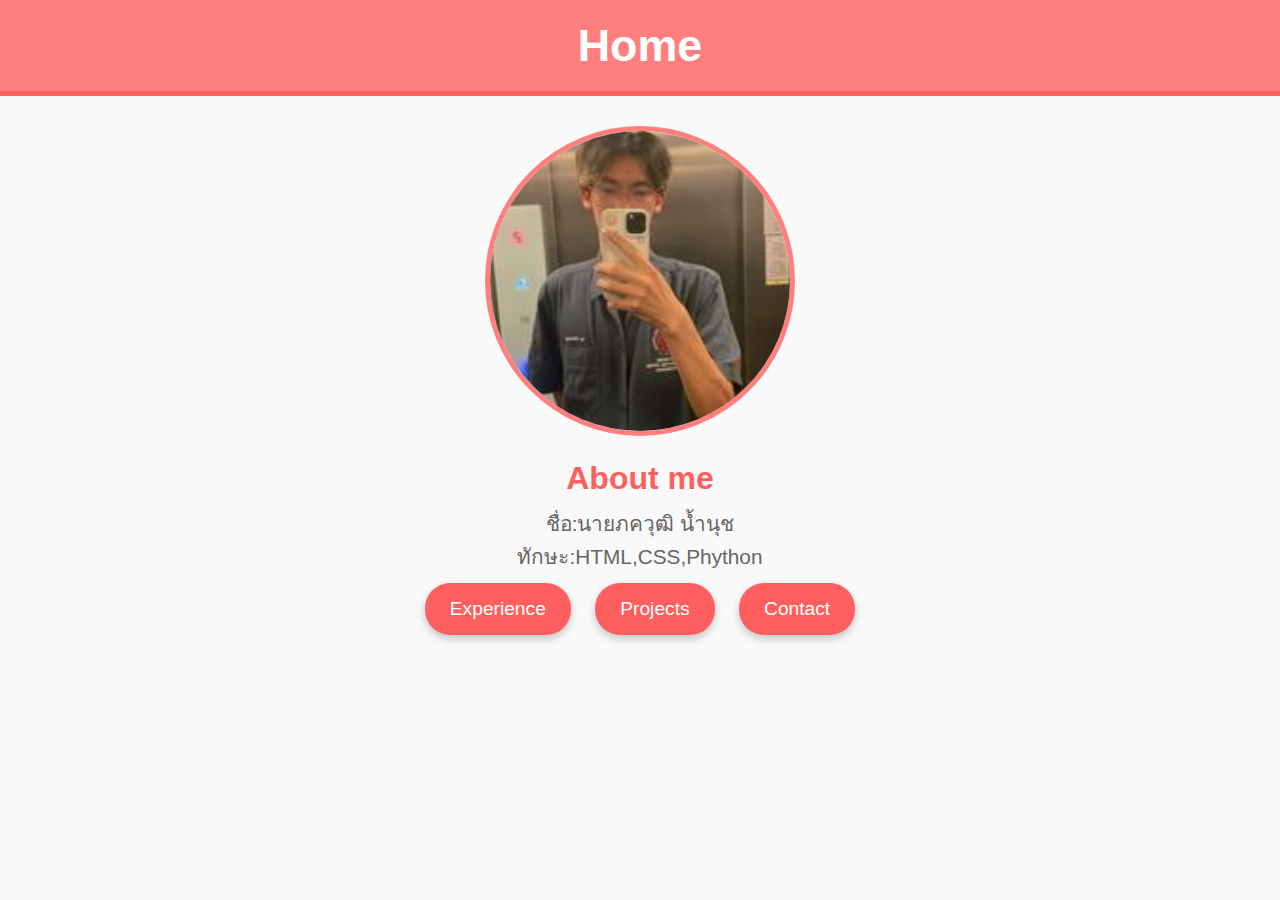
<file: Fresh/index.html>
<!DOCTYPE html>
<html lang="th">
<head>
    <meta charset="UTF-8">
    <meta name="viewport" content="width=device-width, initial-scale=1.0">
    <title>Home - Resume</title>
    <style>
        body {
            font-family: 'Arial', sans-serif;
            background-color: #f9f9f9;
            margin: 0;
            padding: 0;
        }
        .container {
            width: 80%;
            margin: auto;
            overflow: hidden;
        }
        .header {
            background: #ff7f7f;
            color: #fff;
            padding: 20px 0;
            text-align: center;
            border-bottom: 5px solid #ff5f5f;
        }
        .header h1 {
            margin: 0;
            font-size: 2.8em;
            font-family: 'Comic Sans MS', cursive, sans-serif;
        }
        .header p {
            margin: 5px 0 0;
            font-size: 1.5em;
            font-family: 'Comic Sans MS', cursive, sans-serif;
        }
        .profile {
            text-align: center;
            margin: 30px 0;
        }
        .profile img {
            border-radius: 50%;
            width: 300px;
            height: 300px;
            object-fit: cover;
            border: 5px solid #ff7f7f;
        }
        .profile h2 {
            margin: 20px 0 10px;
            font-size: 2em;
            color: #ff5f5f;
        }
        .profile p {
            font-size: 1.3em;
            color: #666;
            margin: 0;
        }
        .profile .btn {
            display: inline-block;
            margin: 10px;
            padding: 15px 25px;
            font-size: 1.2em;
            color: #fff;
            background-color: #ff5f5f;
            border: none;
            border-radius: 25px;
            text-decoration: none;
            text-align: center;
            box-shadow: 0 4px 8px rgba(0,0,0,0.2);
            transition: background-color 0.3s, transform 0.3s;
        }
        .profile .btn:hover {
            background-color: #ff4c4c;
            transform: translateY(-2px);
        }
        .content {
            display: flex;
            justify-content: space-around;
            margin-top: 40px;
            flex-wrap: wrap;
        }
        .content .box {
            background: #fff;
            padding: 20px;
            width: 45%;
            margin-bottom: 20px;
            border-radius: 10px;
            box-shadow: 0 4px 8px rgba(0,0,0,0.2);
            border-left: 5px solid #ff7f7f;
            transition: transform 0.3s;
            text-align: center;
        }
        .content .box:hover {
            transform: scale(1.02);
        }
        .content .box h3 {
            margin-top: 0;
            color: #ff5f5f;
            font-size: 1.8em;
        }
        .content .box img {
            width: 60%; /* ปรับขนาดรูปภาพที่นี่ */
            height: auto;
            border-radius: 8px;
            margin-top: 10px;
            box-shadow: 0 4px 8px rgba(0,0,0,0.1);
        }
        .footer {
            background: #ff7f7f;
            color: #fff;
            text-align: center;
            padding: 10px 0;
            margin-top: 30px;
            border-top: 5px solid #ff5f5f;
        }
    </style>
</head>
<body>
    <div class="header">
        <h1>Home</h1>
    </div>

    <div class="profile">
        <img src="p1.jpg" alt="Profile Picture">
        <h2>About me</h2>
        <p>ชื่อ:นายภควุฒิ น้ำนุช</p>
        <p>ทักษะ:HTML,CSS,Phython</p>
        <a href="Experience.html" class="btn">Experience</a>
        <a href="Projects.html" class="btn">Projects</a>
        <a href="Contact.html" class="btn">Contact</a>
    </div>  
</body>
</html>
</file>
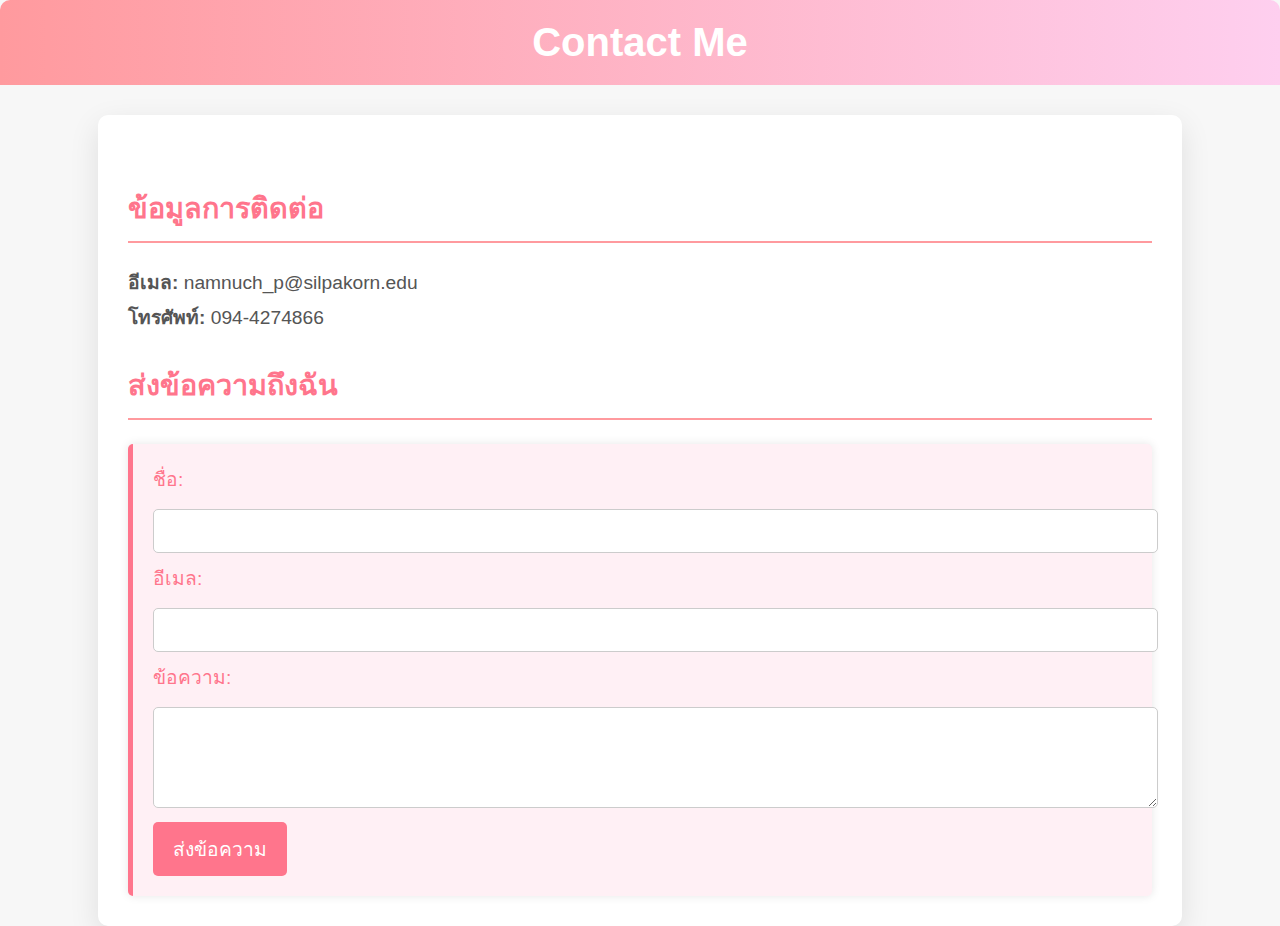
<file: Fresh/contact.html>
<!DOCTYPE html>
<html lang="th">
<head>
    <meta charset="UTF-8">
    <meta name="viewport" content="width=device-width, initial-scale=1.0">
    <title>Contact - Resume</title>
    <style>
        body {
            font-family: 'Prompt', sans-serif;
            background-color: #f7f7f7;
            margin: 0;
            padding: 0;
        }
        .container {
            width: 80%;
            margin: auto;
            overflow: hidden;
            background: white;
            padding: 30px;
            box-shadow: 0 10px 30px rgba(0,0,0,0.1);
            border-radius: 10px;
            margin-top: 30px;
        }
        .header {
            background: linear-gradient(to right, #ff9a9e, #fecfef);
            color: #fff;
            padding: 20px 0;
            text-align: center;
            border-radius: 10px 10px 0 0;
        }
        .header h1 {
            margin: 0;
            font-size: 2.5em;
            font-weight: bold;
        }
        .content {
            margin-top: 40px;
        }
        .content h2 {
            color: #ff758c;
            border-bottom: 2px solid #ff9a9e;
            padding-bottom: 10px;
            font-size: 1.8em;
        }
        .contact-info {
            margin-bottom: 30px;
        }
        .contact-info p {
            font-size: 1.2em;
            color: #555;
            margin: 5px 0;
        }
        .contact-form {
            background: #fff0f5;
            padding: 20px;
            box-shadow: 0 0 10px rgba(0,0,0,0.1);
            border-left: 5px solid #ff758c;
            border-radius: 5px;
        }
        .contact-form label {
            font-size: 1.2em;
            color: #ff758c;
            display: block;
            margin-bottom: 5px;
        }
        .contact-form input[type="text"], .contact-form input[type="email"], .contact-form textarea {
            width: 100%;
            padding: 12px;
            margin: 10px 0;
            border: 1px solid #ccc;
            border-radius: 5px;
            font-size: 1em;
            transition: border-color 0.3s;
        }
        .contact-form input[type="text"]:focus, .contact-form input[type="email"]:focus, .contact-form textarea:focus {
            border-color: #ff758c;
            outline: none;
        }
        .contact-form input[type="submit"] {
            background: #ff758c;
            color: white;
            padding: 12px 20px;
            border: none;
            border-radius: 5px;
            cursor: pointer;
            font-size: 1.2em;
            transition: background-color 0.3s;
        }
        .contact-form input[type="submit"]:hover {
            background-color: #ff9a9e;
        }
        .footer {
            background: linear-gradient(to right, #ff9a9e, #fecfef);
            color: #fff;
            text-align: center;
            padding: 15px 0;
            border-radius: 0 0 10px 10px;
            margin-top: 30px;
            font-size: 1em;
        }
    </style>
</head>
<body>
    <div class="header">
        <h1>Contact Me</h1>
    </div>

    <div class="container">
        <div class="content">
            <h2>ข้อมูลการติดต่อ</h2>
            <div class="contact-info">
                <p><strong>อีเมล:</strong> namnuch_p@silpakorn.edu</p>
                <p><strong>โทรศัพท์:</strong> 094-4274866</p>
            </div>

            <h2>ส่งข้อความถึงฉัน</h2>
            <div class="contact-form">
                <form action="submit_form.php" method="post">
                    <label for="name">ชื่อ:</label>
                    <input type="text" id="name" name="name" required>

                    <label for="email">อีเมล:</label>
                    <input type="email" id="email" name="email" required>

                    <label for="message">ข้อความ:</label>
                    <textarea id="message" name="message" rows="5" required></textarea>

                    <input type="submit" value="ส่งข้อความ">
                </form>
            </div>
        </div>
    </div>
</body>
</html>
</file>
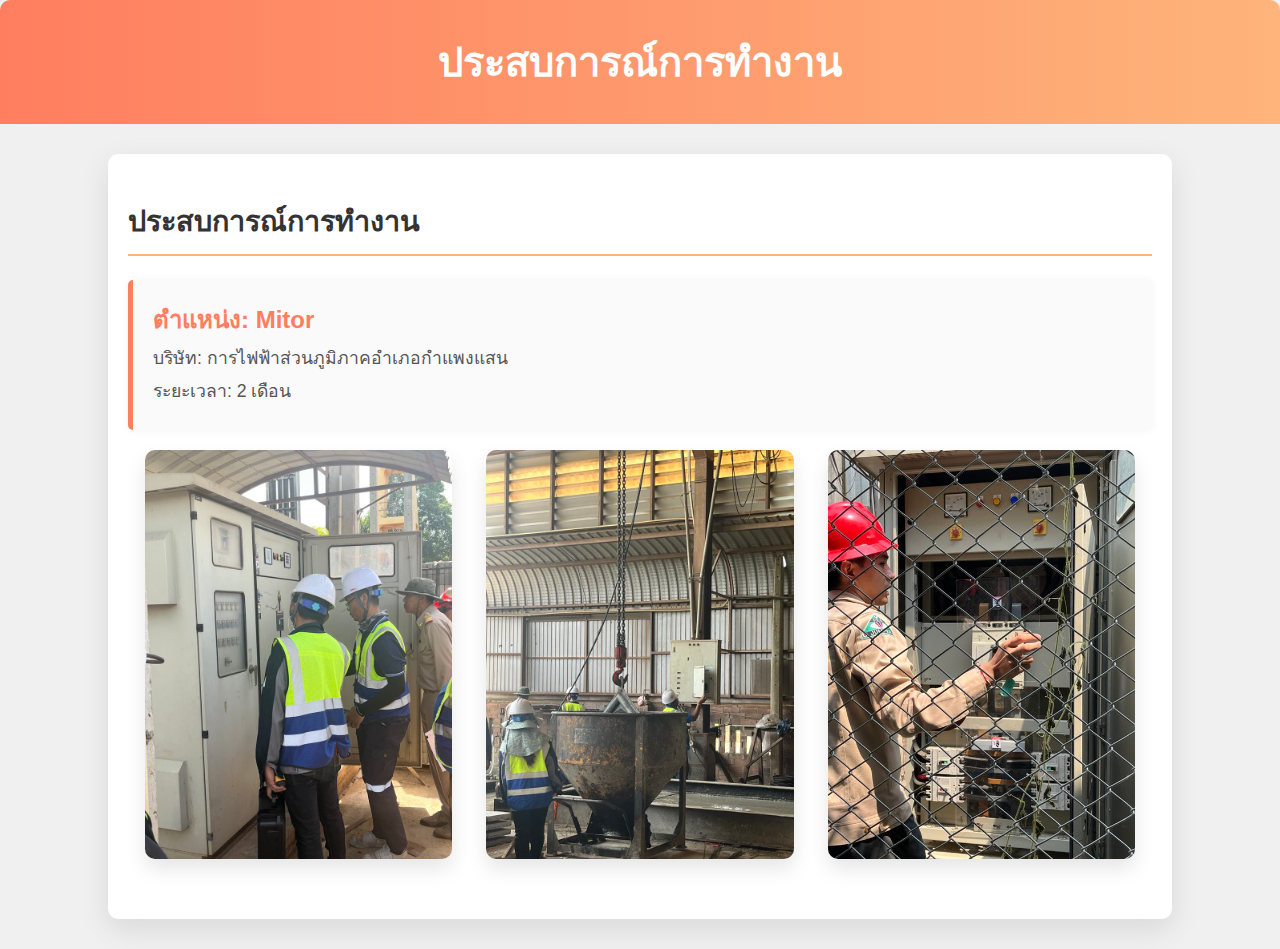
<file: Fresh/experience.html>
<!DOCTYPE html>
<html lang="th">
<head>
    <meta charset="UTF-8">
    <meta name="viewport" content="width=device-width, initial-scale=1.0">
    <title>Work Experience</title>
    <style>
        body {
            font-family: 'Prompt', sans-serif;
            background-color: #f0f0f0;
            margin: 0;
            padding: 0;
        }
        .container {
            width: 80%;
            margin: 30px auto;
            background: #fff;
            padding: 20px;
            box-shadow: 0 10px 30px rgba(0, 0, 0, 0.1);
            border-radius: 10px;
        }
        .header {
            text-align: center;
            padding: 30px;
            background: linear-gradient(to right, #ff7e5f, #feb47b);
            color: #fff;
            border-radius: 10px 10px 0 0;
        }
        .header h1 {
            margin: 0;
            font-size: 2.5em;
            font-weight: bold;
        }
        .section {
            margin-bottom: 20px;
        }
        .section h2 {
            color: #333;
            border-bottom: 2px solid #feb47b;
            padding-bottom: 10px;
            font-size: 1.8em;
        }
        .section ul {
            list-style: none;
            padding: 0;
        }
        .section ul li {
            background: #fafafa;
            margin-bottom: 10px;
            padding: 20px;
            border-left: 5px solid #ff7e5f;
            box-shadow: 0 0 10px rgba(0, 0, 0, 0.05);
            border-radius: 5px;
            transition: transform 0.3s ease;
        }
        .section ul li:hover {
            transform: translateY(-5px);
        }
        .section ul li h3 {
            margin: 0;
            color: #ff7e5f;
            font-size: 1.5em;
        }
        .section ul li p {
            margin: 5px 0;
            color: #555;
            font-size: 1.1em;
        }
        .section .images {
            display: flex;
            justify-content: space-around;
            flex-wrap: wrap;
            margin-top: 20px;
        }
        .section .images img {
            width: 30%;
            height: auto;
            margin-bottom: 20px;
            border-radius: 10px;
            box-shadow: 0 10px 20px rgba(0, 0, 0, 0.1);
            transition: transform 0.3s ease;
        }
        .section .images img:hover {
            transform: scale(1.05);
        }
        .footer {
            text-align: center;
            padding: 15px;
            background: #333;
            color: #fff;
            border-radius: 0 0 10px 10px;
            margin-top: 20px;
            font-size: 1em;
        }
    </style>
</head>
<body>
    <div class="header">
        <h1>ประสบการณ์การทำงาน</h1>
    </div>

    <div class="container">
        <div class="section">
            <h2>ประสบการณ์การทำงาน</h2>
            <ul>
                <li>
                    <h3>ตำแหน่ง: Mitor </h3>
                    <p>บริษัท: การไฟฟ้าส่วนภูมิภาคอำเภอกำแพงแสน</p>
                    <p>ระยะเวลา: 2 เดือน</p>
                </li>
            </ul>
            <div class="images">
                <img src="p2.png" alt="Image 1">
                <img src="p3.png" alt="Image 2">
                <img src="p4.png" alt="Image 3">
            </div>
        </div>
    </div>
</body>
</html>
</file>
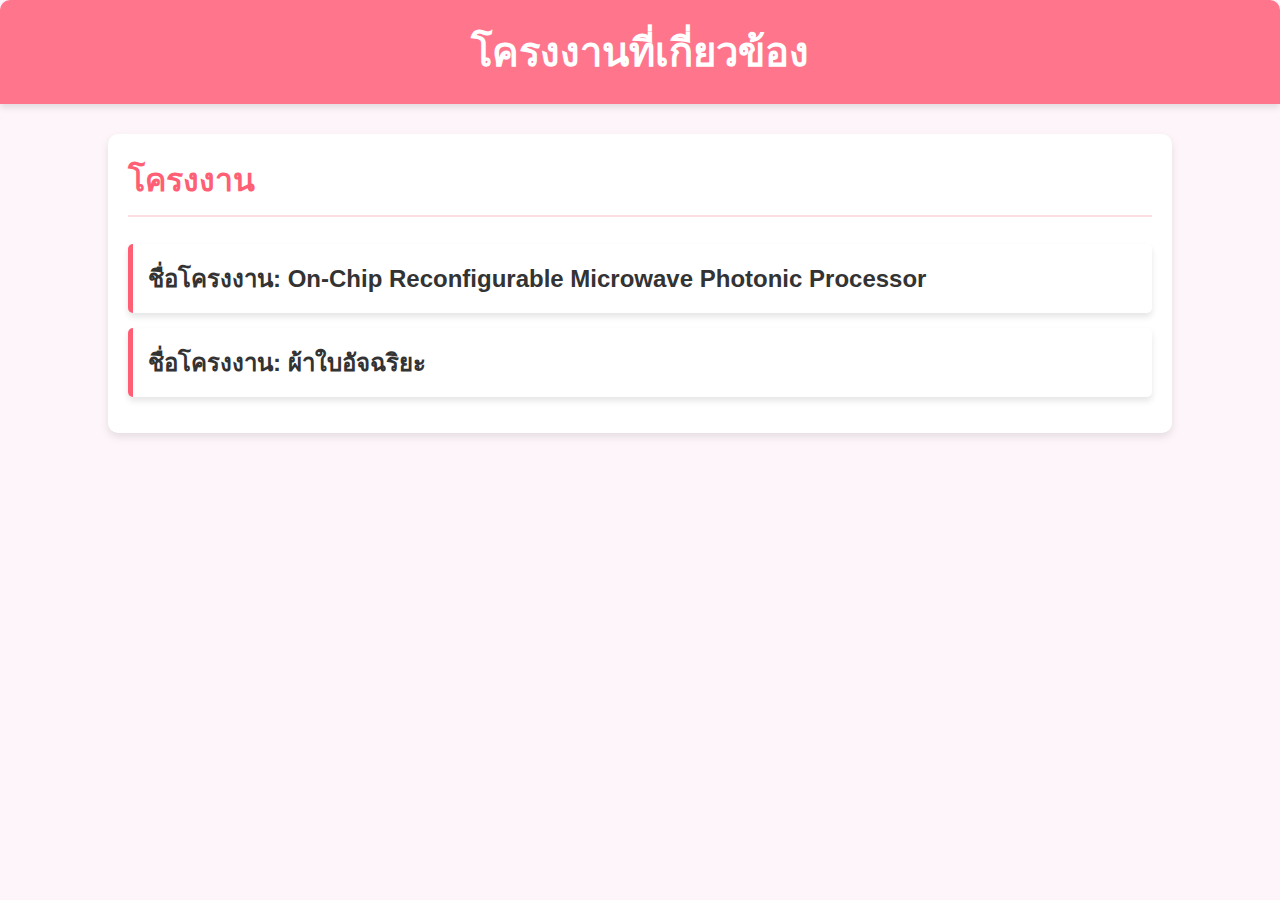
<file: Fresh/projects.html>
<!DOCTYPE html>
<html lang="th">
<head>
    <meta charset="UTF-8">
    <meta name="viewport" content="width=device-width, initial-scale=1.0">
    <title>Projects</title>
    <style>
        body {
            font-family: 'Prompt', sans-serif;
            background-color: #fdf5f9;
            margin: 0;
            padding: 0;
        }
        .container {
            width: 80%;
            margin: auto;
            overflow: hidden;
            background: white;
            padding: 20px;
            box-shadow: 0 4px 8px rgba(0, 0, 0, 0.1);
            margin-top: 30px;
            border-radius: 10px;
        }
        .header {
            text-align: center;
            padding: 20px;
            background: #ff758c;
            color: #fff;
            border-radius: 10px 10px 0 0;
            box-shadow: 0 4px 6px rgba(0, 0, 0, 0.1);
        }
        .header h1 {
            margin: 0;
            font-size: 2.5em;
        }
        .section h2 {
            color: #ff5f75;
            border-bottom: 2px solid #fcdde1;
            padding-bottom: 10px;
            font-size: 2em;
            margin-top: 0;
        }
        .section ul {
            list-style: none;
            padding: 0;
        }
        .section ul li {
            background: #fff;
            margin-bottom: 15px;
            padding: 15px;
            border-left: 5px solid #ff5f75;
            border-radius: 5px;
            box-shadow: 0 4px 6px rgba(0, 0, 0, 0.1);
            transition: transform 0.3s;
        }
        .section ul li:hover {
            transform: scale(1.02);
        }
        .section ul li h3, .section ul li h4 {
            margin: 0;
            color: #333;
            font-size: 1.5em;
        }
        .footer {
            text-align: center;
            padding: 10px;
            background: #ff758c;
            color: #fff;
            margin-top: 20px;
            border-radius: 0 0 10px 10px;
        }
    </style>
</head>
<body>
    <div class="header">
        <h1>โครงงานที่เกี่ยวข้อง</h1>
    </div>

    <div class="container">
        <div class="section">
            <h2>โครงงาน</h2>
            <ul>
                <li>
                    <h3>ชื่อโครงงาน: On-Chip Reconfigurable Microwave Photonic Processor</h3>

                </li>
                <li>
                    <h4>ชื่อโครงงาน: ผ้าใบอัจฉริยะ</h4>

                </li>
                <!-- เพิ่มรายการโครงการเพิ่มเติมได้ตามต้องการ -->
            </ul>
        </div>
    </div>
</body>
</html>
</file>
